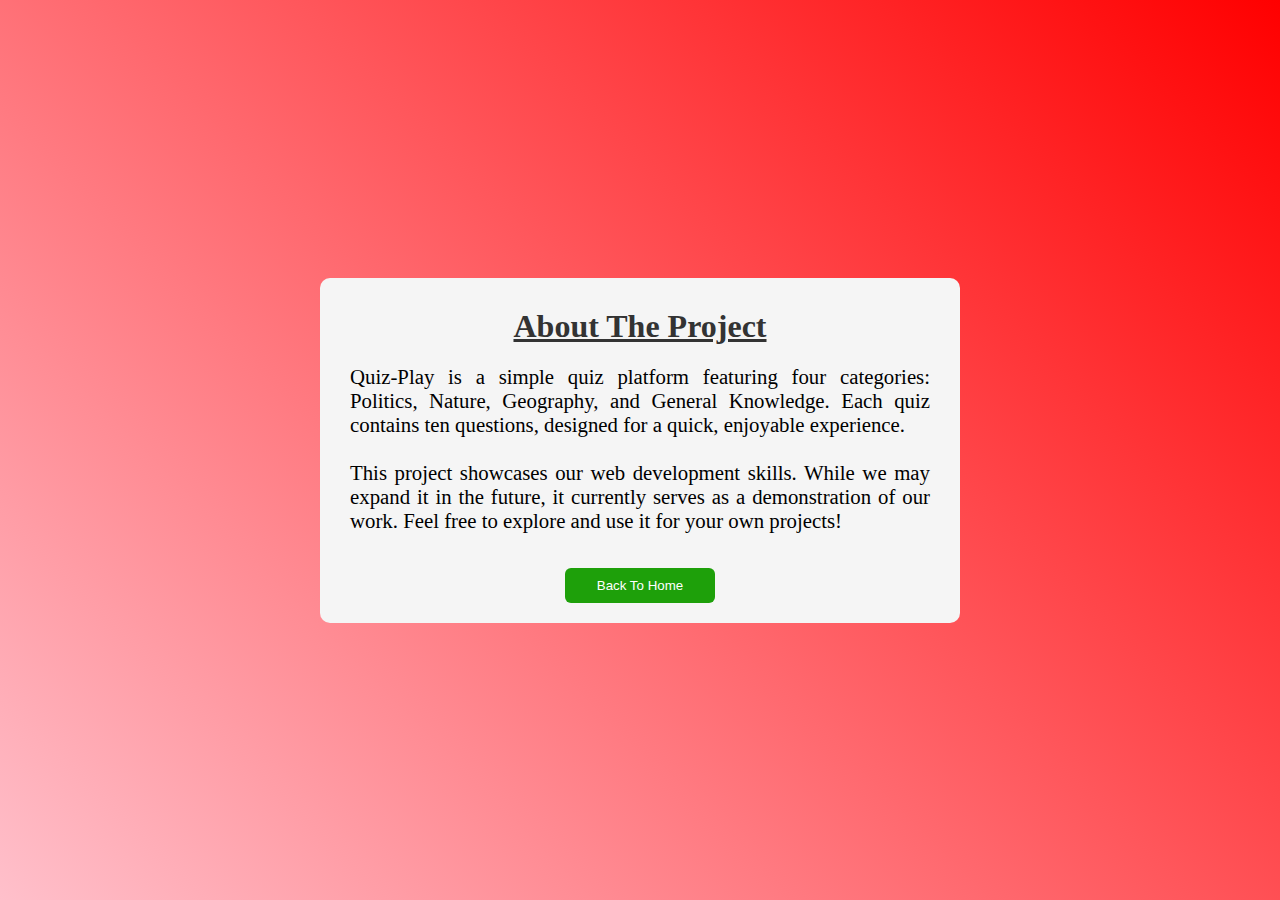
<file: about.html>
<!DOCTYPE html>
<html lang="en">
<head>
    <meta charset="UTF-8">
    <meta name="viewport" content="width=device-width, initial-scale=1.0">
    <title>About</title>
    <link rel="stylesheet" href="about.css">
</head>
<body>
    <div class="container">
        <div class="box-one">
            <h2>About The Project</h2>
            <p id="poject"> 
                Quiz-Play is a simple quiz platform featuring four categories: Politics, Nature, Geography, and General Knowledge. Each quiz contains ten questions, designed for a quick, enjoyable experience.
                <br><br>
                This project showcases our web development skills. While we may expand it in the future, it currently serves as a demonstration of our work. Feel free to explore and use it for your own projects!
            </p>
            <button id="go-home"><a href="Home.html">Back To Home</a></button>
        </div>

    </div>
    
</body>
</html>
</file>
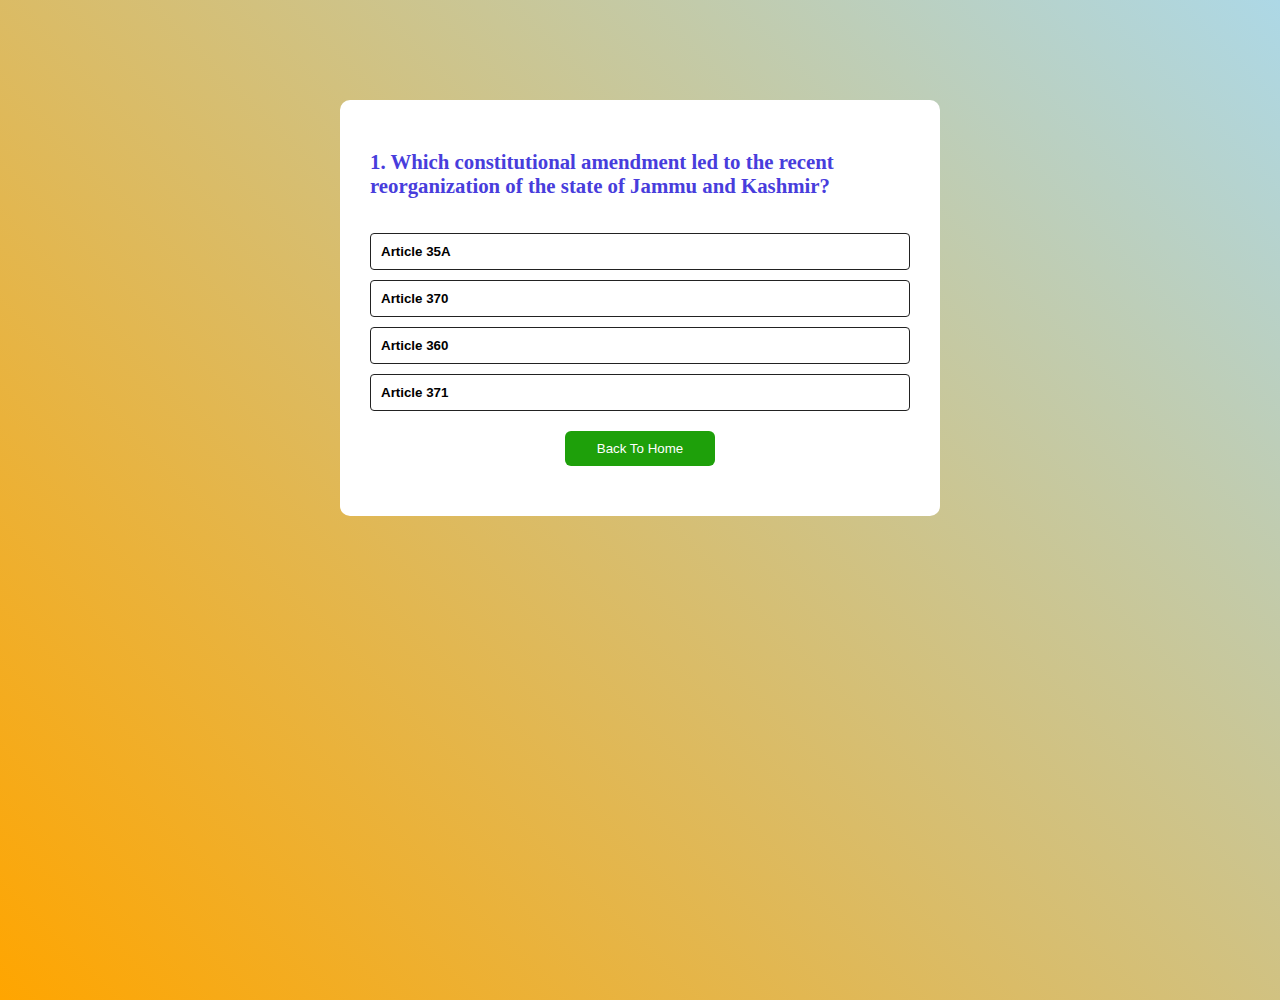
<file: play.html>
<!DOCTYPE html>
<html lang="en">
<head>
    <meta charset="UTF-8">
    <meta name="viewport" content="width=device-width, initial-scale=1.0">
    <title>Politics-Quiz</title>
    <link rel="stylesheet" href="play.css">
</head>
<body>
    <div class="App">
         <!-- <h1>simple Quiz</h1> -->
         <div class="Quiz">
            <h2 id="Question">question Goes here</h2>
            <div id="answer-buttons">
                <button class="btn">Answer 1</button>
                <button class="btn">Answer 2</button>
                <button class="btn">Answer 3</button>
                <button class="btn">Answer 4</button>
            </div>
            
            
            <button id="next-btn">Next</button>
            <button id="go-home"><a href="index.html">Back To Home</a></button>
   

         </div>
    </div>
    

    <script src="play.js"></script>
</body>
</html>
</file>
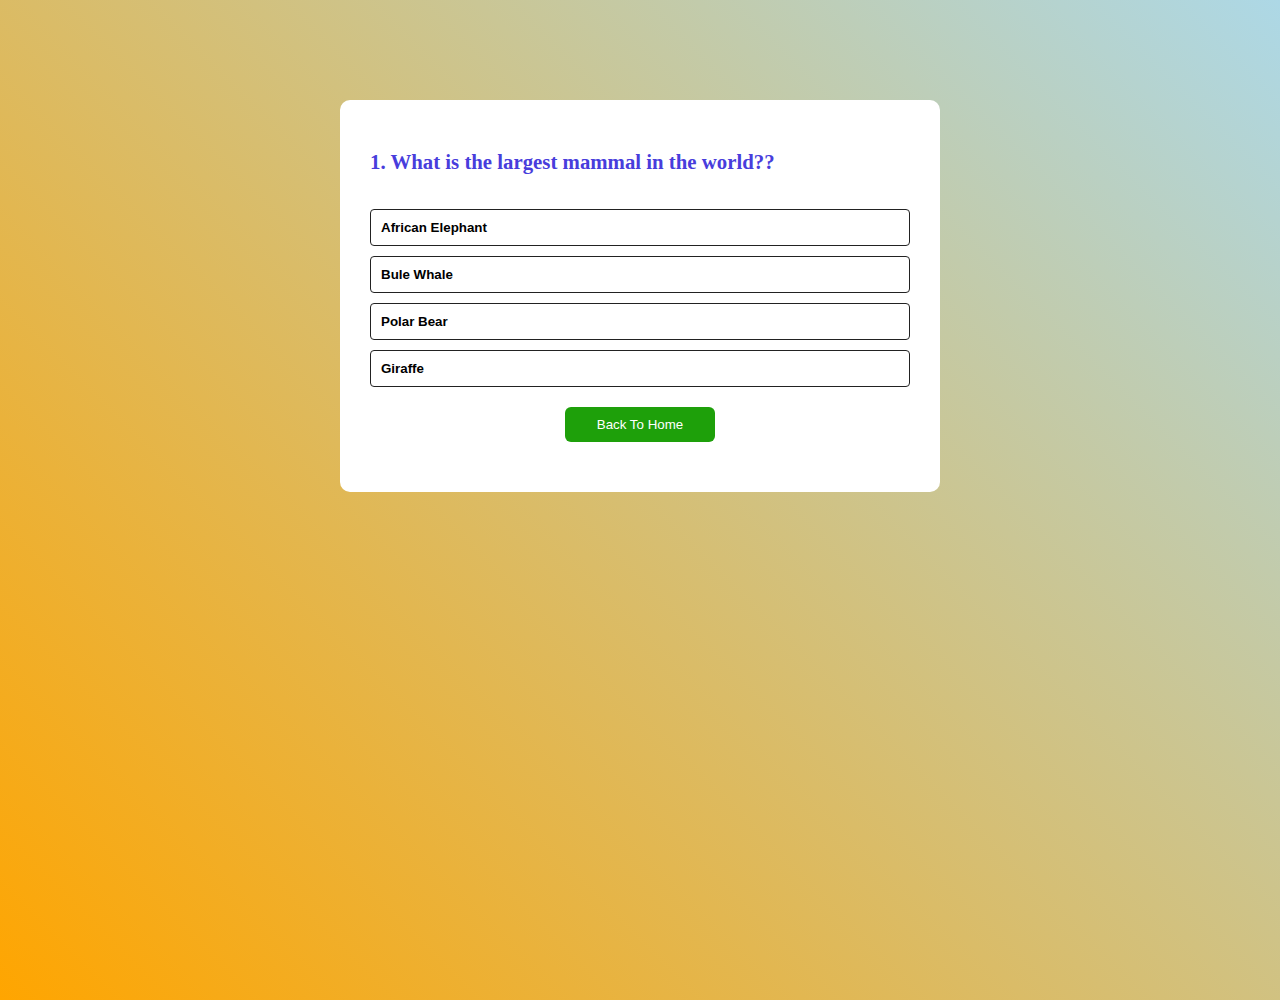
<file: play2.html>
<!DOCTYPE html>
<html lang="en">
<head>
    <meta charset="UTF-8">
    <meta name="viewport" content="width=device-width, initial-scale=1.0">
    <title>Nature Quiz</title>
    <link rel="stylesheet" href="play.css">
</head>
<body>
    <div class="App">
         <!-- <h1>simple Quiz</h1> -->
         <div class="Quiz">
            <h2 id="Question">question Goes here</h2>
            <div id="answer-buttons">
                <button class="btn">Answer 1</button>
                <button class="btn">Answer 2</button>
                <button class="btn">Answer 3</button>
                <button class="btn">Answer 4</button>
            </div>
            
            
            <button id="next-btn">Next</button>
            <button id="go-home"><a href="Home.html">Back To Home</a></button>
   

         </div>
    </div>
    

    <script src="play2.js"></script>
</body>
</html>
</file>
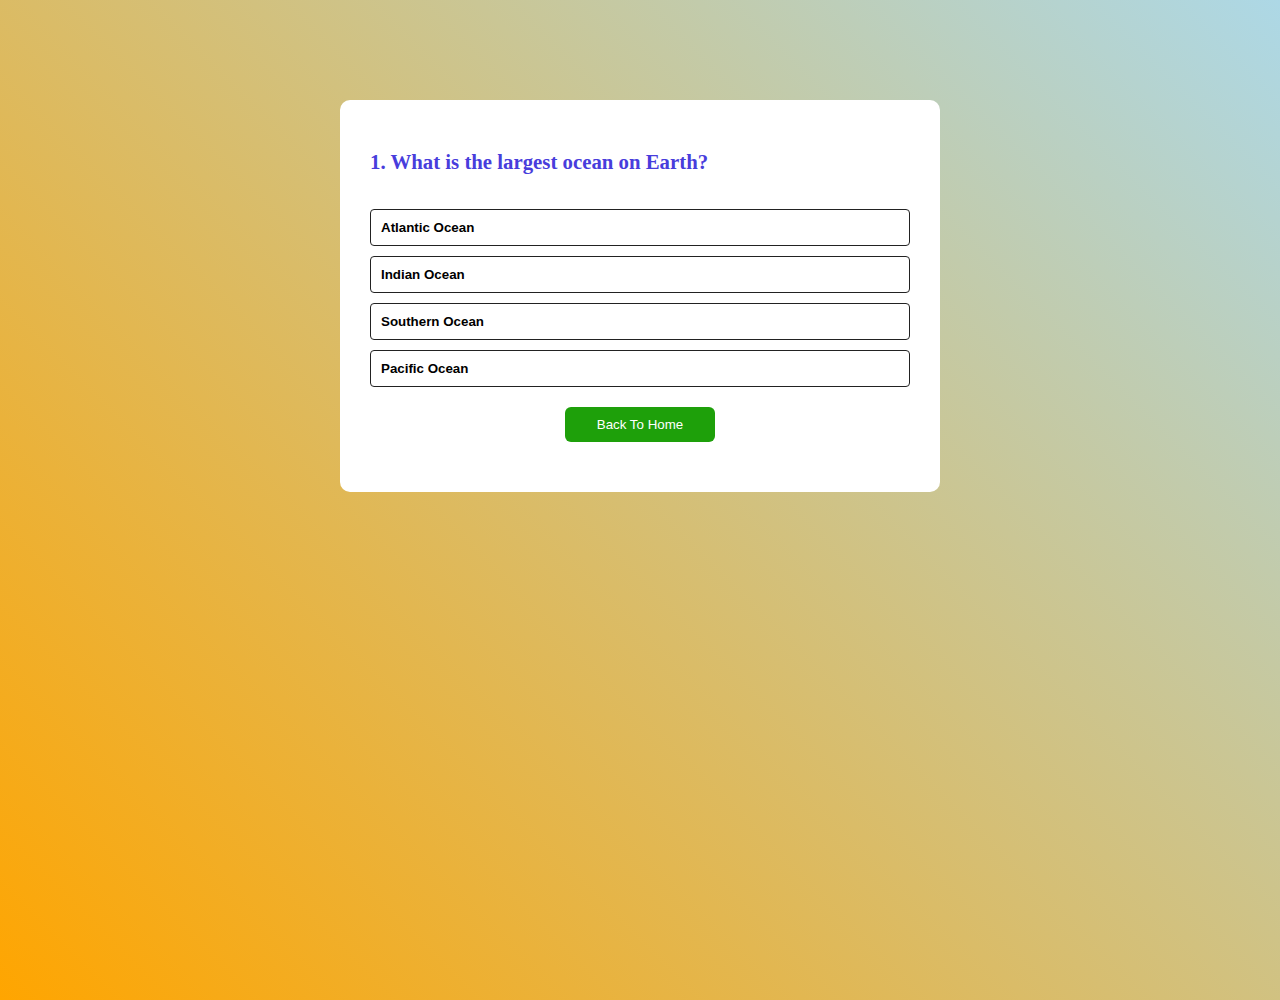
<file: play3.html>
<!DOCTYPE html>
<html lang="en">
<head>
    <meta charset="UTF-8">
    <meta name="viewport" content="width=device-width, initial-scale=1.0">
    <title>Geography Quiz</title>
    <link rel="stylesheet" href="play.css">
</head>
<body>
    <div class="App">
         <!-- <h1>simple Quiz</h1> -->
         <div class="Quiz">
            <h2 id="Question">question Goes here</h2>
            <div id="answer-buttons">
                <button class="btn">Answer 1</button>
                <button class="btn">Answer 2</button>
                <button class="btn">Answer 3</button>
                <button class="btn">Answer 4</button>
            </div>
            
            
            <button id="next-btn">Next</button>
            <button id="go-home"><a href="Home.html">Back To Home</a></button>
   

         </div>
    </div>
    

    <script src="play3.js"></script>
</body>
</html>
</file>
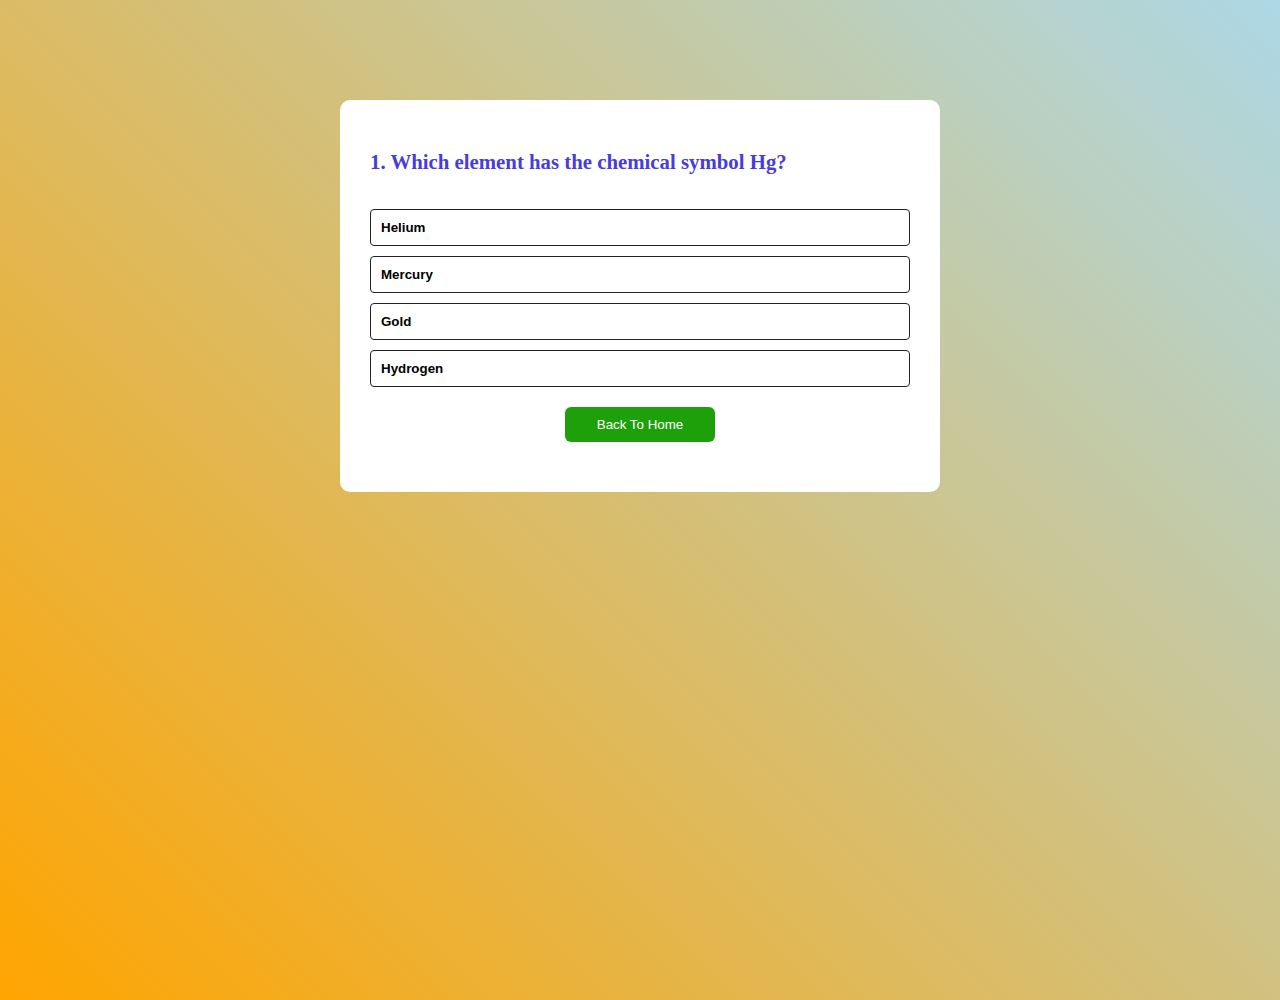
<file: play4.html>
<!DOCTYPE html>
<html lang="en">
<head>
    <meta charset="UTF-8">
    <meta name="viewport" content="width=device-width, initial-scale=1.0">
    <title>General-knowledge-Quiz</title>
    <link rel="stylesheet" href="play.css">
</head>
<body>
    <div class="App">
         <!-- <h1>simple Quiz</h1> -->
         <div class="Quiz">
            <h2 id="Question">question Goes here</h2>
            <div id="answer-buttons">
                <button class="btn">Answer 1</button>
                <button class="btn">Answer 2</button>
                <button class="btn">Answer 3</button>
                <button class="btn">Answer 4</button>
            </div>
            
            
            <button id="next-btn">Next</button>
            <button id="go-home"><a href="Home.html">Back To Home</a></button>
   

         </div>
    </div>
    

    <script src="play4.js"></script>
</body>
</html>
</file>
<file: about.css>
*{
    margin: 0;
    padding: 0;
    box-sizing: border-box;

}

body{
    background: linear-gradient(45deg, pink , red);
}

.container{
    height: 100vh;
    display: flex;
    justify-content: center;
    align-items: center;
}

.box-one{
    width: 50%;
    background-color: whitesmoke;
    padding: 20px 30px;
    border-radius: 10px;
    display: flex;
    flex-direction: column;
    justify-content: center;
    align-items: center;
}
.box-one h2{
    color: #333;
    font-size: 2rem;
    padding: 10px;
    margin-bottom: 10px;
    font-weight: 600;
    text-decoration: underline;
}
.box-one p{
    font-size: 1.3rem;
    text-align: justify;
    margin-bottom: 15px;
}

#go-home{
    width: 150px;
    padding: 10px 20px;
    margin: 20px auto 0;
    background: #1ea00a ;
    border-radius: 6px;
    border: 0;
    display: block;
    font-weight: 500;
    cursor: pointer;  
}
#go-home a{
    color: #fff;
    text-decoration: none;
}


@media (max-width: 700px) {


    .box-one h2{
        font-size: 1.6rem;
        padding: 10px;
        margin-bottom: 10px;
        font-weight: 600;
        text-decoration: underline;
    }

    .box-one p{
        font-size: 1rem;
        text-align: justify;
        margin-bottom: 15px;
    }
    #go-home{
        width: 6rem;
        padding: 10px 20px;
        margin: 20px auto 0;
        background: #1ea00a ;
        border-radius: 6px;
        border: 0;
        display: block;
        font-weight: 500;
        cursor: pointer;  
    }
}
</file>
<file: play.css>
*{
    margin: 0;
    padding: 0;
    box-sizing: border-box;
}

body{
    height: 100vh;
    background: linear-gradient(45deg, orange, lightblue);
}

.App{
    background:#fff;
    width: 80%;
    max-width: 600px;
    margin: 100px auto 0;
    border-radius: 10px;
    padding: 30px;

}
.App h1{
   font-size: 25px;
   color: red;
   font-weight: 600;
   border-bottom: 1px solid black;
   padding-bottom: 30px;
}

.Quiz{
  padding: 20px 0;
}

.Quiz h2{
    font-size: 1.3rem;
    color: rgb(72, 61, 220);
    font-weight: 600;
    margin-bottom: 35px;
}

.btn{
    width: 100%;
    /* height: 25px; */
    font-weight: 600;
    border: 1px solid #222;
    background-color: #fff;
    color: black;
    padding: 10px 10px;
    margin: 10px 0;
    display: flex;
    flex-direction: column;
    justify-content: center;
    text-align: left;
    cursor: pointer;
    border-radius: 4px;
    transition: all 0.2s;
}
.btn:hover:not([disabled]){
    background-color: #222;
    color: white;
}
.btn:disabled{
    cursor: no-drop;
}

#go-home{
    width: 150px;
    padding: 10px 20px;
    margin: 20px auto 0;
    background: #1ea00a ;
    border-radius: 6px;
    border: 0;
    display: block;
    font-weight: 500;
    cursor: pointer;  
}
#go-home a{
    color: #fff;
    text-decoration: none;
}

#next-btn{
    width: 150px;
    padding: 10px 20px;
    margin: 20px auto 0;
    background: #001e4d ;
    color: rgb(255, 255, 255);
    border-radius: 6px;
    border: 0;
    display: block;
    font-weight: 500;
    cursor: pointer;  
}
.correct {
    background-color:#9aeabc ;
}
.incorrect{
    background-color: #ff9393;
}
</file>
